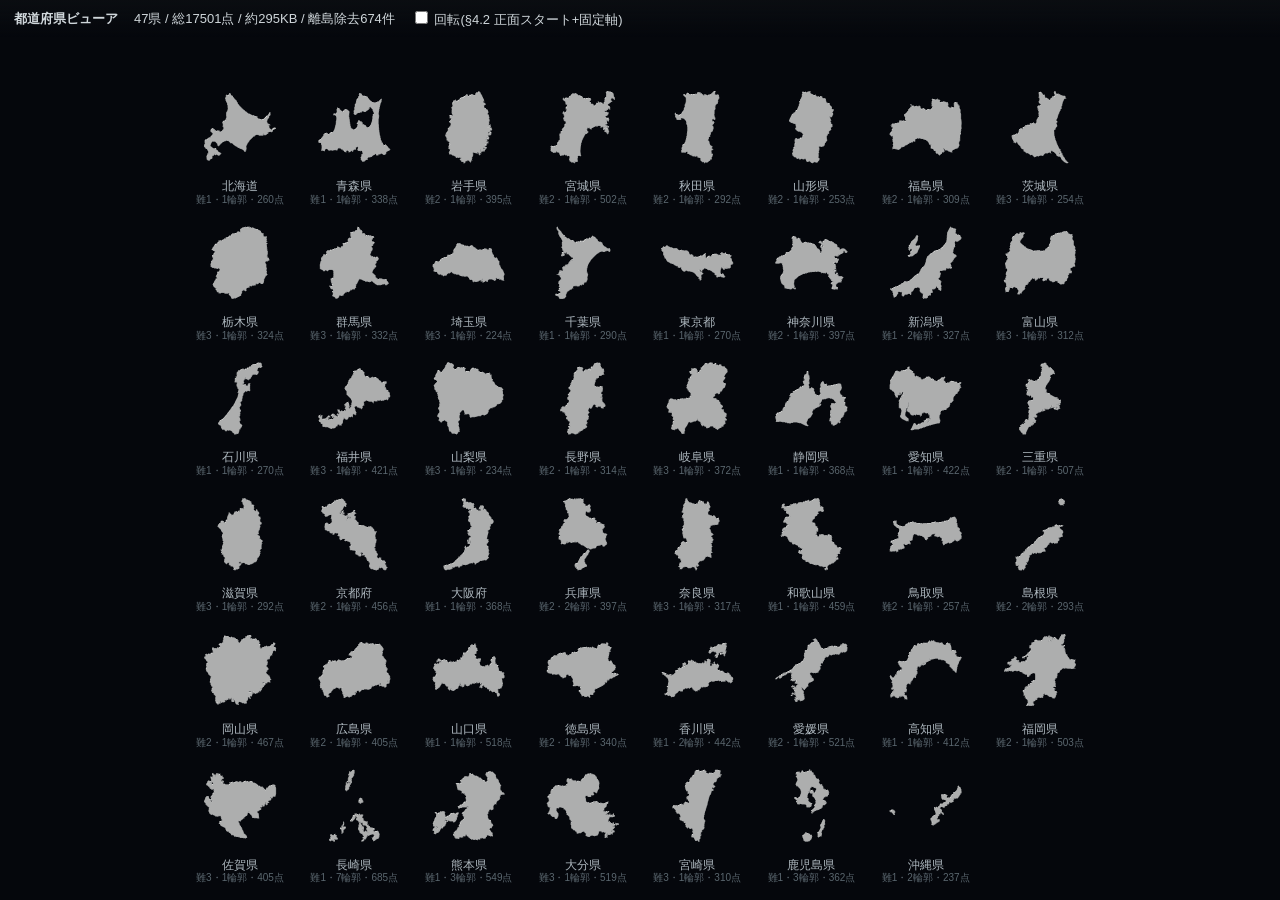
<file: viewer.html>
<!doctype html>
<html lang="ja">
  <head>
    <meta charset="UTF-8" />
    <meta name="viewport" content="width=device-width, initial-scale=1.0" />
    <title>都道府県ビューア | アンサービーム</title>
    <style>
      html,
      body {
        margin: 0;
        height: 100%;
        overflow: hidden;
        background: #05070c;
        font-family: 'Yu Gothic UI', 'Meiryo', sans-serif;
      }
      #app,
      #app canvas {
        display: block;
        width: 100%;
        height: 100%;
      }
      #hud {
        position: fixed;
        top: 0;
        left: 0;
        right: 0;
        z-index: 10;
        display: flex;
        gap: 16px;
        align-items: center;
        padding: 8px 14px;
        color: #cfd6da;
        font-size: 13px;
        background: linear-gradient(#0b0e12ee, #0b0e1200);
      }
      #hud label {
        cursor: pointer;
        user-select: none;
      }
      .pref-label {
        position: fixed;
        z-index: 5;
        transform: translate(-50%, 0);
        color: #aeb8bf;
        font-size: 12px;
        line-height: 1.15;
        text-align: center;
        pointer-events: none;
        white-space: nowrap;
      }
      .pref-label small {
        display: block;
        color: #5a666e;
        font-size: 10px;
      }
    </style>
    <script type="module" crossorigin src="./assets/viewer-Dl4VbtS4.js"></script>
    <link rel="modulepreload" crossorigin href="./assets/geometry-C6f3L91F.js">
  </head>
  <body>
    <div id="app"></div>
    <div id="hud">
      <strong>都道府県ビューア</strong>
      <span id="stats">読込中…</span>
      <label><input type="checkbox" id="rotate" /> 回転(§4.2 正面スタート+固定軸)</label>
    </div>
  </body>
</html>
</file>
